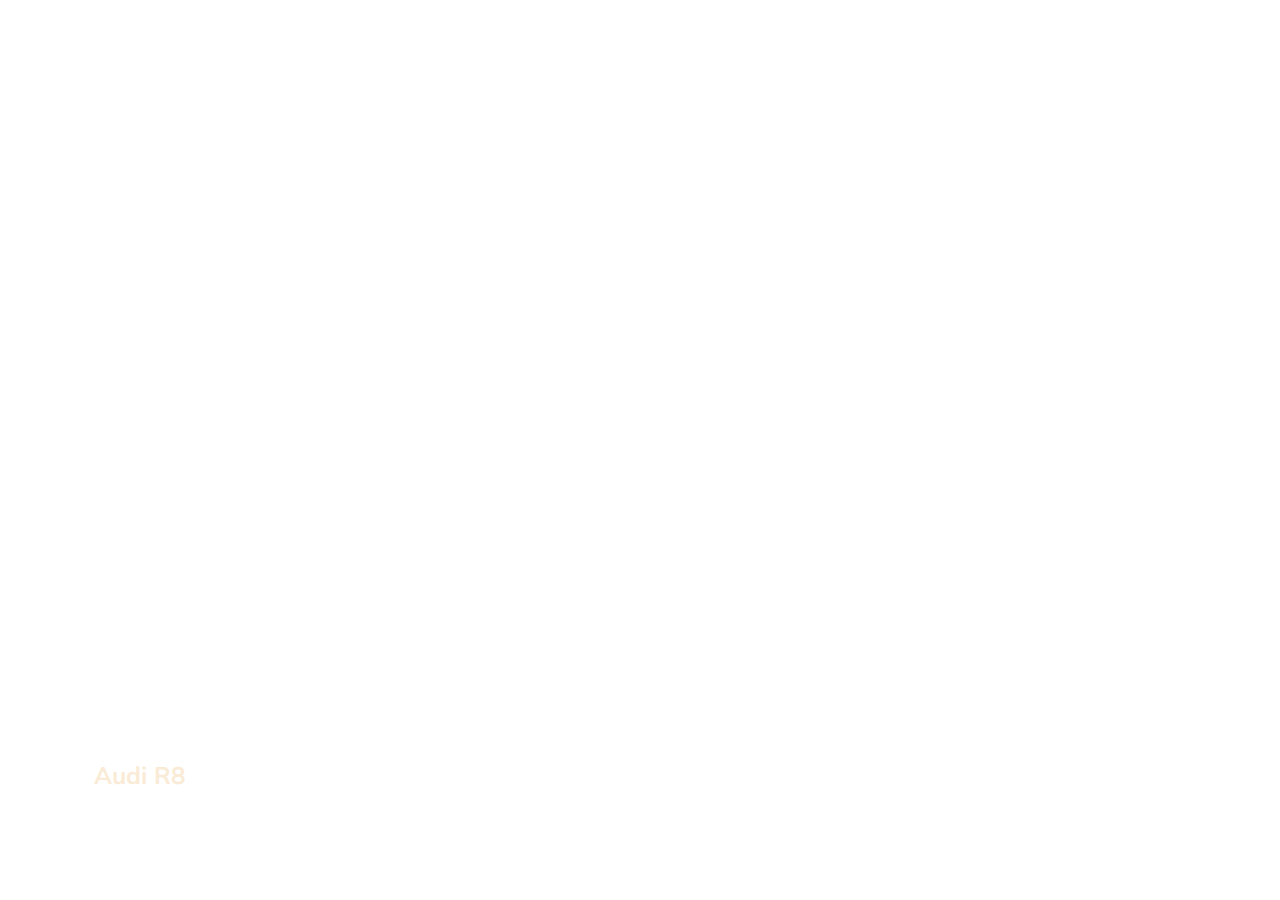
<file: Expanding Cards/index.html>
<!--Expanded Cards Project
By: Sathish Kumar G
-->

<!DOCTYPE html>
<html lang="en">
<head>
    <meta charset="UTF-8">
    <meta http-equiv="X-UA-Compatible" content="IE=edge">
    <meta name="viewport" content="width=device-width, initial-scale=1.0">
    <link rel="stylesheet" href="style.css">
    <link rel="stylesheet" href="https://cdnjs.cloudflare.com/ajax/libs/font-awesome/6.2.1/css/all.min.css" integrity="sha512-MV7K8+y+gLIBoVD59lQIYicR65iaqukzvf/nwasF0nqhPay5w/9lJmVM2hMDcnK1OnMGCdVK+iQrJ7lzPJQd1w==" crossorigin="anonymous" referrerpolicy="no-referrer" />
    <title>Expanding Cards</title>
</head>
<body>
    <div class="container">
    <div class="panel active" style="background-image:url('https://images.unsplash.com/photo-1603584173870-7f23fdae1b7a?ixlib=rb-4.0.3&ixid=MnwxMjA3fDB8MHxwaG90by1wYWdlfHx8fGVufDB8fHx8&auto=format&fit=crop&w=1169&q=80')">
    <h3>Audi R8</h3>
    </div>
    <div class="panel" style=" background-image:url('https://images.unsplash.com/flagged/photo-1553505192-acca7d4509be?ixlib=rb-4.0.3&ixid=MnwxMjA3fDB8MHxzZWFyY2h8M3x8Ym13fGVufDB8fDB8fA%3D%3D&auto=format&fit=crop&w=900&q=60')">
    <h3>BMW 720di</h3>
    </div>
    <div class="panel" style="background-image:url('https://images.unsplash.com/photo-1618843479313-40f8afb4b4d8?ixlib=rb-4.0.3&ixid=MnwxMjA3fDB8MHxwaG90by1wYWdlfHx8fGVufDB8fHx8&auto=format&fit=crop&w=870&q=80')">
        <h3>Mercedes AMG </h3>
    </div>
    <div class="panel" style="background-image:url('https://images.unsplash.com/photo-1562596133-06ae520e8c7e?ixlib=rb-4.0.3&ixid=MnwxMjA3fDB8MHxzZWFyY2h8MTN8fG1hc2VyYXRpfGVufDB8fDB8fA%3D%3D&auto=format&fit=crop&w=900&q=60')">
        <h3>Maserati</h3>
    </div>
    <div class="panel" style="background-image:url('https://images.unsplash.com/photo-1612393266591-c32944e815c8?ixlib=rb-4.0.3&ixid=MnwxMjA3fDB8MHxzZWFyY2h8NXx8bGFtYm98ZW58MHx8MHx8&auto=format&fit=crop&w=900&q=60')">
        <h3>Lamborghini</h3>
    </div>
</div>
    <script src="script.js"></script>
</body>
</html>
</file>
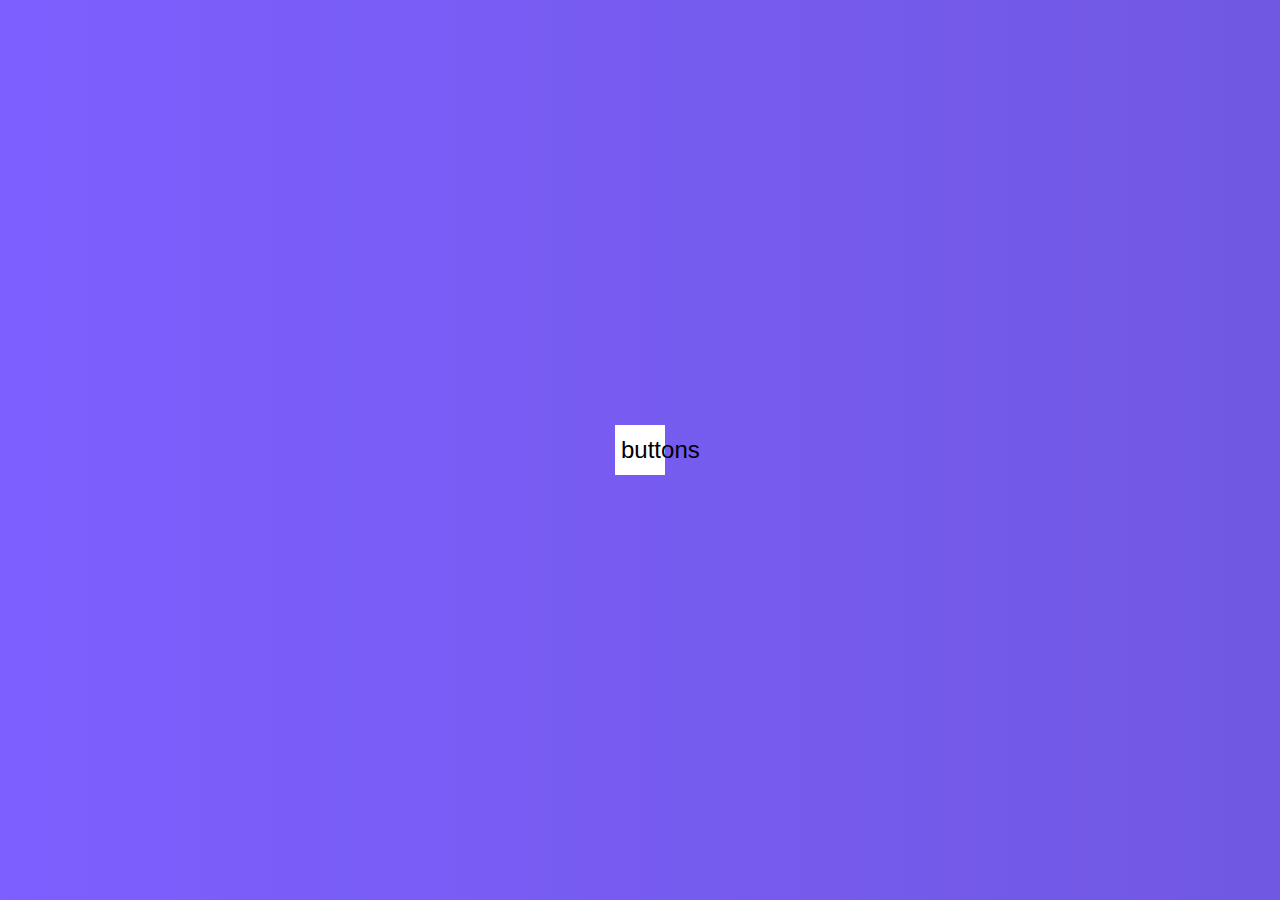
<file: Hidden Search/index.html>
<!DOCTYPE html>
<html lang="en">
<head>
    <meta charset="UTF-8">
    <meta http-equiv="X-UA-Compatible" content="IE=edge">
    <meta name="viewport" content="width=device-width, initial-scale=1.0">
    <title>Hidden Search</title>
    <link rel="stylesheet" href="style.css">
</head>
<body>
    <div class="search">
        <input type="text" class="input" placeholder="Search..">
        <button class="btn" >
            buttons
            <i class="fas fa-search"></i>
        </button>
    </div>
    <script src="script.js"></script>
</body>
</html>
</file>
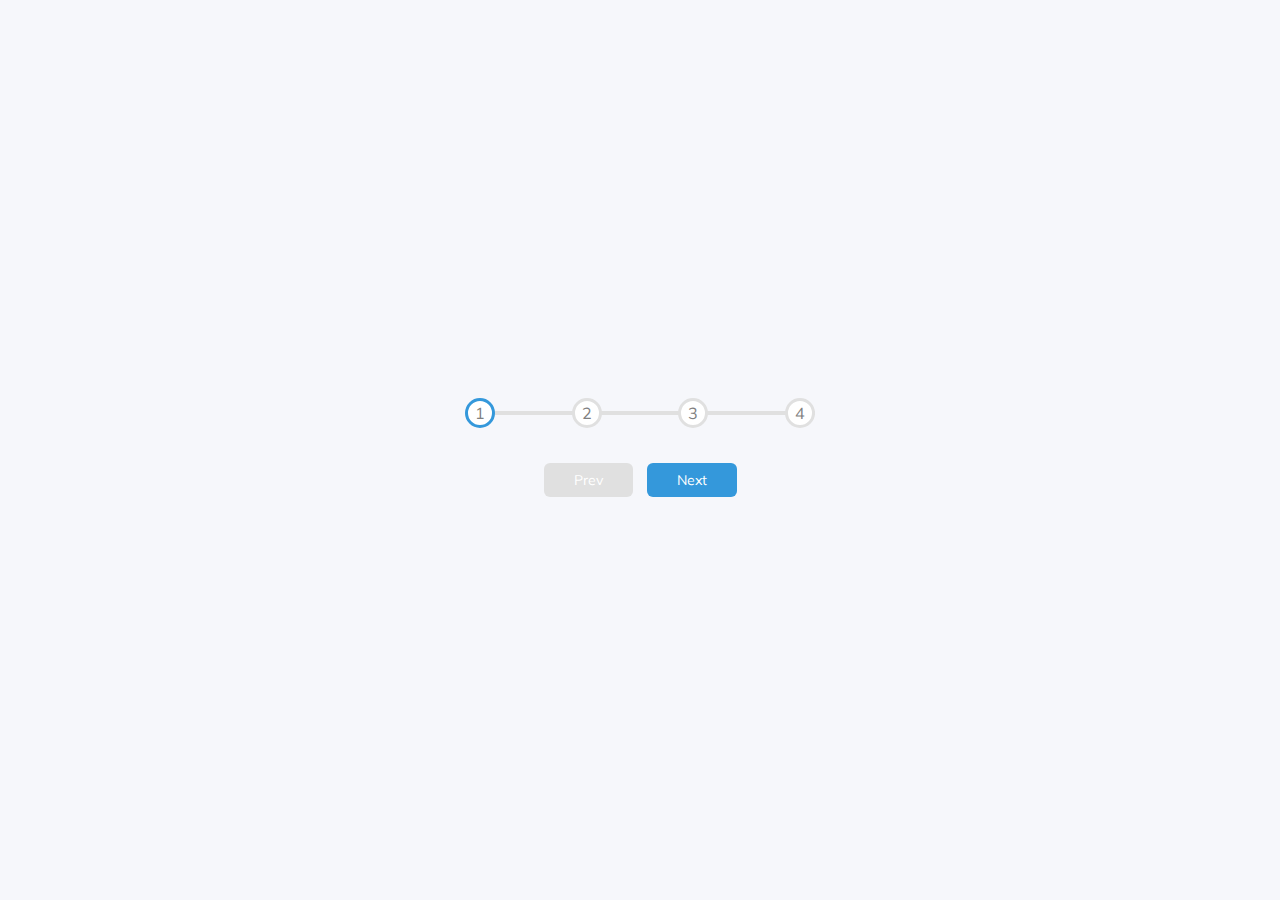
<file: Progress Steps/index.html>
<!DOCTYPE html>
<html lang="en">
<head>
    <meta charset="UTF-8">
    <meta http-equiv="X-UA-Compatible" content="IE=edge">
    <meta name="viewport" content="width=device-width, initial-scale=1.0">
    <title>Progress Steps</title>
    <link rel="stylesheet" href="style.css">
    <link rel="stylesheet" href="https://cdnjs.cloudflare.com/ajax/libs/font-awesome/6.2.1/css/all.min.css" integrity="sha512-MV7K8+y+gLIBoVD59lQIYicR65iaqukzvf/nwasF0nqhPay5w/9lJmVM2hMDcnK1OnMGCdVK+iQrJ7lzPJQd1w==" crossorigin="anonymous" referrerpolicy="no-referrer" />
</head>
<body>
     <div class="container">
        <div class="progress-container">
            <div class="progress" id="progress"></div>
                <div class="circle active">1</div>
                <div class="circle">2</div>
                <div class="circle">3</div>
                <div class="circle">4</div>
            
        </div>
        <button class="btn" id="prev" disabled>Prev</button>
        <button  class ="btn" id="next">Next</button>
     </div>
    
    
     <script src="script.js"></script>
</body>
</html>
</file>
<file: Expanding Cards/style.css>
@import url('https://fonts.googleapis.com/css2?family=Muli&display=swap');

*{
    box-sizing : border-box;
}

body {
    font-family:'Muli',sans-serif;
    display:flex;
    align-items:center;
    justify-content:center;
    height:100vh;
    overflow:hidden;
    margin:0;

}
.container{
    display:flex;
    width:90vw;
}
.panel{
    background-size:auto 100%;
    background-position:center;
    background-repeat:no-repeat;
    height:80vh;
    border-radius:50px;
    color:antiquewhite;
    cursor:pointer;
    flex:0.5;
    margin:10px;
    position:relative;
    transition: flex 0.7s ease-in
}
.panel.active{
    flex:5;
}
.panel h3{
    font-size:24px;
    position:absolute;
    bottom:20px;
    left:20px;
    margin:0;
    opacity:0;
}
.panel.active h3{
    opacity:1;
    transition: opacity 0.3s ease-in 0.4s;;

}

@media (max-width:480px){
    .container{
        width:100vw;

    }
    .panel:nth-of-type(4),.panel:nth-of-type(5){
        display:none;
    }
}
</file>
<file: Hidden Search/style.css>
@import url('https://fonts.googleapis.com/css2?family=Roboto:wght@400;700&display=swap');

*{
    box-sizing:border-box;
}

body{
    background-image:linear-gradient(90deg,#7d5fff,#7158e2);
    font-family:'Roboto',sans-serif;
    display:flex;
    align-items:center;
    justify-content:center;
    height:100vh;
    overflow:hidden;
    margin:0;
}

.search {
    position:relative;
    height:50px;
}

.search .input{
    background-color: #fff;
    border:0;
    font-size:18px;
    padding:15px;
    height:50px;
    width:50px;
    transition:width 0.3s ease;
}

.btn{
    background-color: #fff;
    border:0;
    cursor:pointer;
    font-size:24px;
    position:absolute;
    top:0;
    left:0;
    height:50px;
    width:50px;
    transition:transform 0.5s ease;
}

.btn:focus,.input:focus{
    outline:none;

}

.search.active.input{
    width:200px;
}

.search.active.btn{
    transform:translateX(198px);
}
</file>
<file: Progress Steps/style.css>
@import url('https://fonts.googleapis.com/css2?family=Muli&display=swap');
*{
    box-sizing:border-box;
}

 :root {
    --line-border-fill:#3498db;
    --line-border-empty:#e0e0e0;
}

body{
    font-family:'Muli',sans-serif;
    background-color:#f6f7fb;
    display:flex;
    flex-direction:row;
    align-items:center;
    justify-content:center ;
    height:100vh;
    overflow:hidden;
    margin:0;

}

.container{
    text-align:center;
}

.progress-container{
    display:flex;
    justify-content:space-between;
    position:relative;
    margin-bottom:30px;
    max-width:100%;
    width:350px;
}
.progress-container::before{
    content: '';
    background-color:var(--line-border-empty);
    position:absolute;
    top:50%;
    left:0;
    transform:translateY(-50%);
    height:4px;
    width:100%;
    z-index:-1;
    
}
.progress {
    background-color:var (--line-border-fill);
    position:absolute;
    top:50%;
    left:0;
    transform:translateY(-50%);
    height:4px;
    width:0%;
    z-index:-1;
    transition: 0.4s ease;
    
}
.circle{
    background-color: white;
    color:grey;
    border-radius:50%;
    height:30px;
    width:30px;
    display:flex;
    align-items:center;
    justify-content: center;
    border:3px solid var(--line-border-empty);
    transition: 0.4s ease;

}
.circle.active{
    border-color:var(--line-border-fill);
}

.btn{
    background-color: var(--line-border-fill);
    color:white;
    border:0;
    border-radius:6px;
    cursor:pointer;
    font-family:inherit;
    padding: 8px 30px;
    margin: 5px;
    font-size:14px;

}

.btn :active {
    transform : scale(0.98);
}

.btn:focus{
    outline:0;
}
.btn:disabled{
    background-color: var(--line-border-empty);
    cursor:not-allowed;
}
</file>
